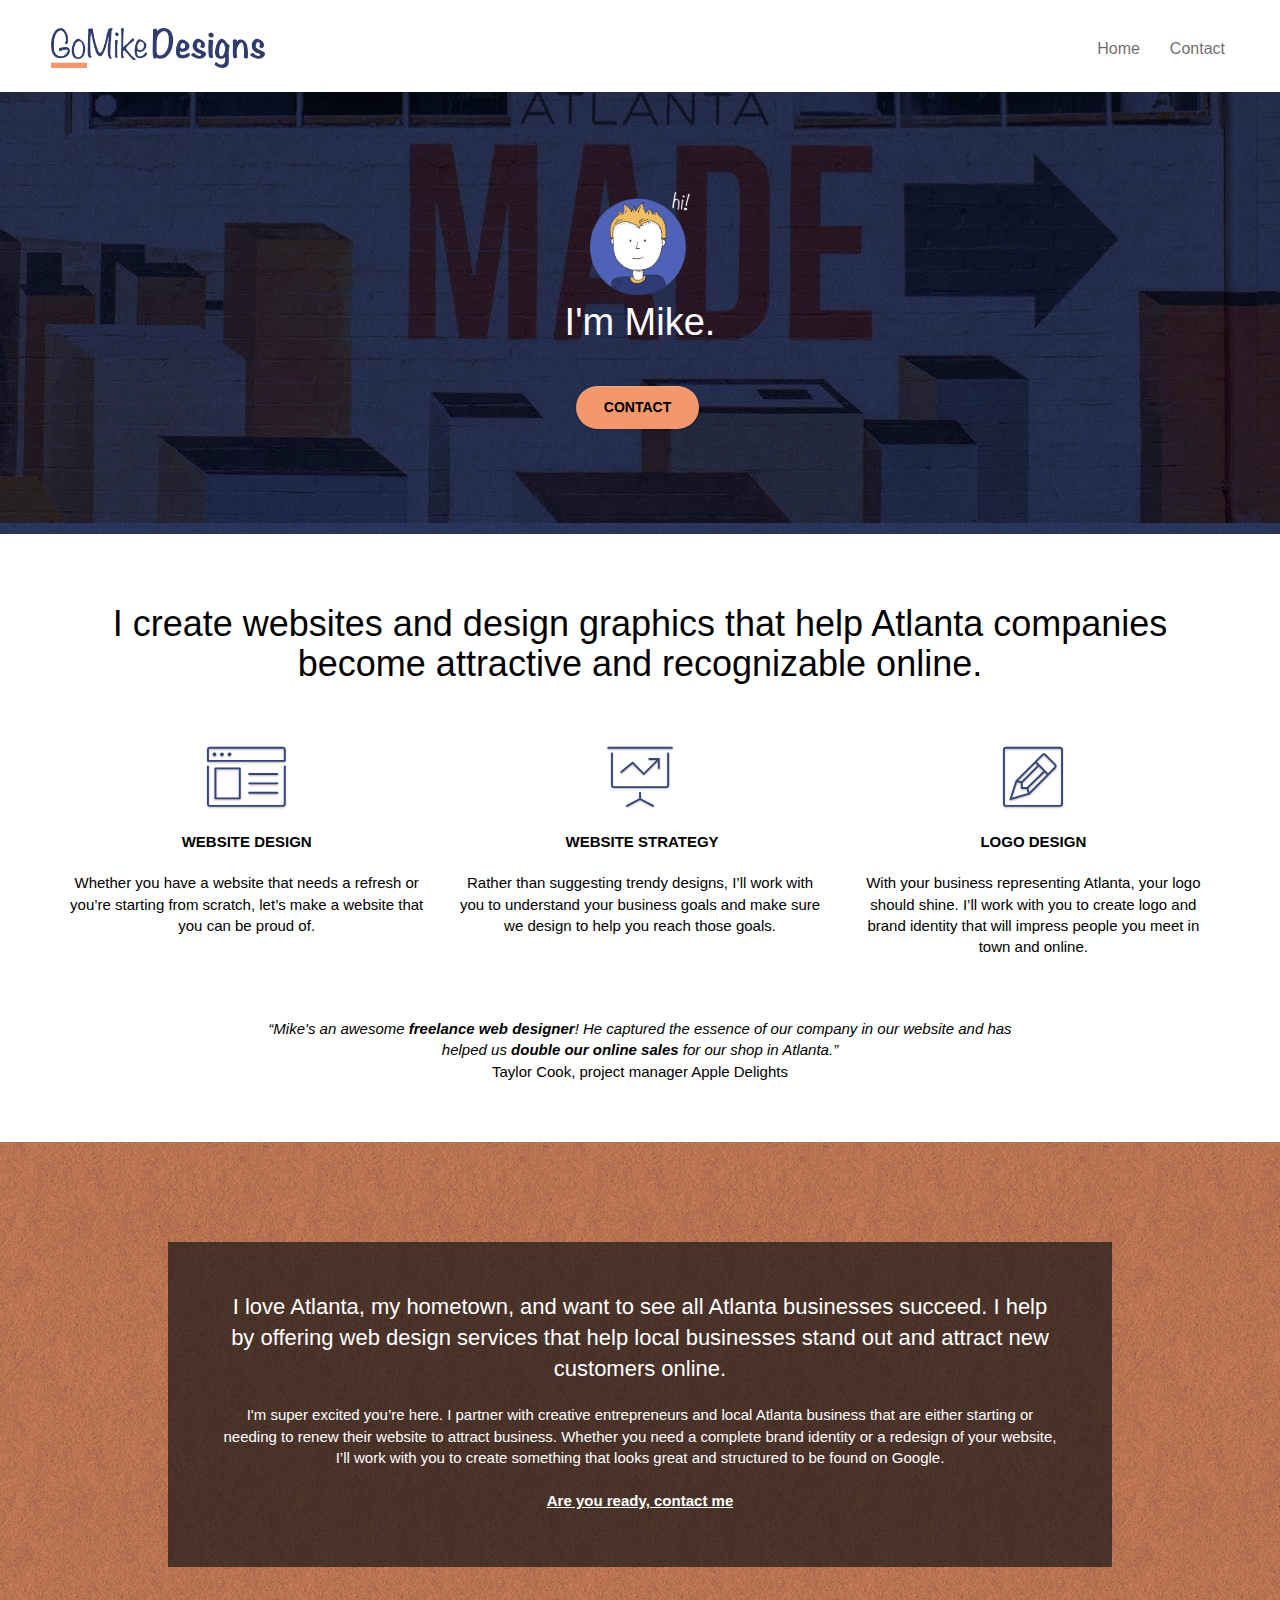
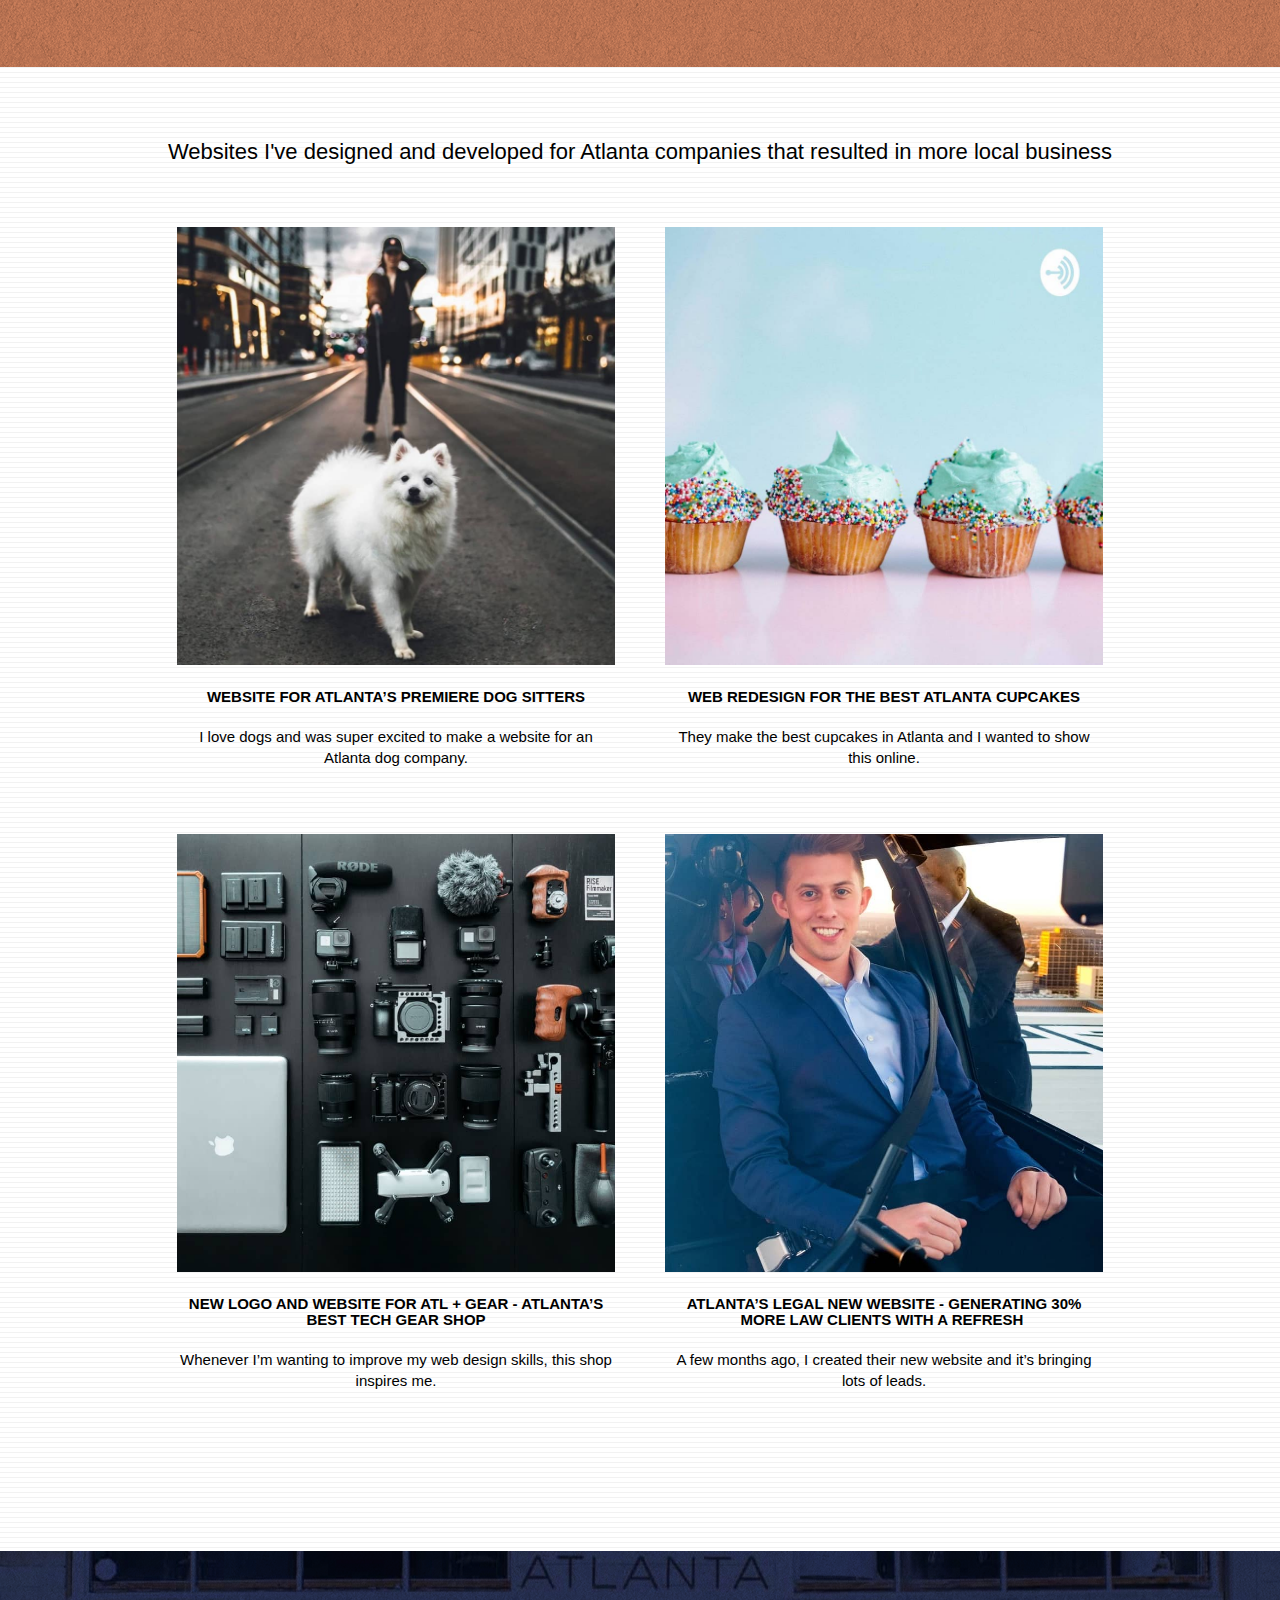
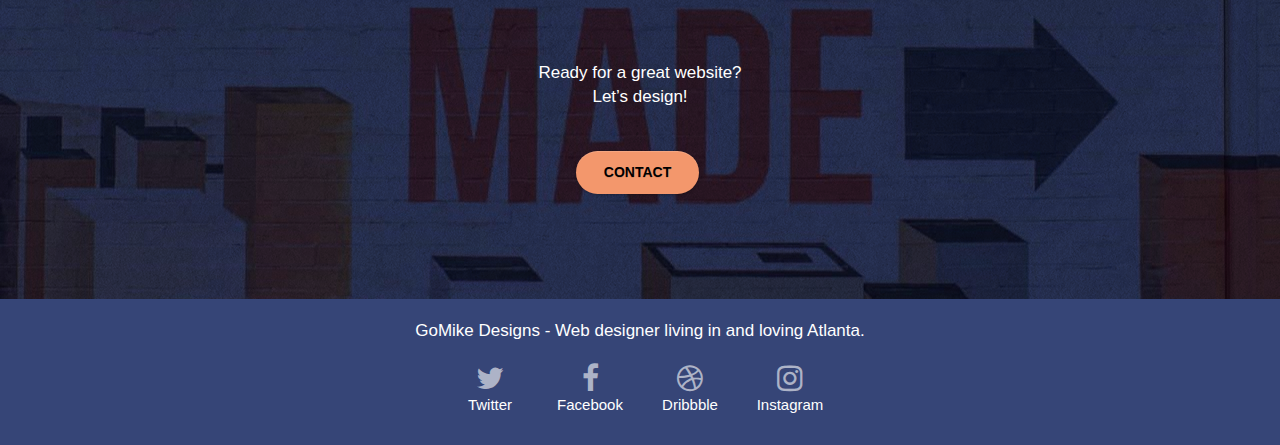
<file: index.html>
<!doctype html>
<html lang="en">
<head>
    <meta charset="utf-8">
    <meta name="keywords" content="website design, logo design, atlanta web designer, website strategy, web design services, gomike designs">
    <meta name="description" content="Hey! I'm Mike, a freelance web designer local to Atlanta. I offer website design, strategy, and logo design services. Are you ready for a great website?">
    <meta name="viewport" content="width=device-width, initial-scale=1.0, viewport-fit=cover">
    <meta name="title" content="GoMike Designs - Atlanta Web designer">
	<link rel="shortcut icon" type="image/png" href="favicon.jpg">
    
	<link rel="stylesheet" type="text/css" href="./css/bootstrap.css">
	<link rel="stylesheet" type="text/css" href="./css/font-awesome.css">
	<link rel="stylesheet" type="text/css" href="./css/et-line.css">
	<link rel="stylesheet" type="text/css" href="style.css">
    
	<script async src="./js/jquery-2.1.0.js"></script>
	<script async src="./js/bootstrap.js"></script>
	<script async src="./js/blocs.js"></script>
	<script async src="./js/jquery.touchSwipe.js"></script>
	<script async src="./js/gmaps.js"></script>


    <title>GoMike Designs - Atlanta Web designer</title>
</head>
    
<!-- Analytics -->
 
<!-- Analytics END -->
    
<body>
<!-- Main container -->
<div class="page-container">
<div class="page-loading-blocs-notifaction"></div>
<!-- bloc-0 -->
<header class="bloc bgc-white l-bloc " id="bloc-0">
	<div class="container bloc-sm">
		<nav class="navbar row">
			<div class="navbar-header">
				<a class="navbar-brand" href="index.html"><img src="img/atlanta%20web%20design%20logo.png" alt="GoMike Designs agency logo"/></a>
				<button id="nav-toggle" type="button" class="ui-navbar-toggle navbar-toggle" data-toggle="collapse" data-target=".navbar-1">
				<span class="sr-only">Toggle navigation</span><span class="icon-bar"></span><span class="icon-bar"></span><span class="icon-bar"></span>
				</button>
			</div>
			<div class="collapse navbar-collapse navbar-1 special-dropdown-nav">
				<ul class="site-navigation nav navbar-nav">
					<li>
						<a href="index.html">Home</a>
					</li>
					<li>
						<a href="page2.html">Contact</a>
					</li>
				</ul>
			</div>
		</nav>
	</div>
</header>
<!-- bloc-0 END -->

<!-- bloc-1-hero -->
<div class="bloc bgc-dark-slate-blue bg-atlanta-20made-20sign d-bloc bg-t-edge bloc-bg-texture texture-paper b-parallax" id="bloc-1-hero">
	<div class="container bloc-lg">
		<div class="row tight-width-whitespace">
			<div class="col-sm-12">
				<img src="img/atlanta%20web%20designer%20mike.png" class="center-block image-resize-mode" width="100" alt="Drawn profile icon of Mike" />
				<p class="text-center hero-bloc-text tc-white ">
					I'm Mike.
				</p>
				<div class="text-center">
					<a href="page2.html" class="btn btn-lg btn-clean btn-rd cta-hero btn-atomic-tangerine" id="cta-hero">Contact</a>
				</div>
			</div>
		</div>
	</div>
</div>
<!-- bloc-1-hero END -->

<!-- bloc-2-services -->
<main class="bloc bgc-white l-bloc" id="bloc-2-services">
	<div class="container bloc-md">
		<h1 class="text-center">I create websites and design graphics that help Atlanta companies become attractive and recognizable online.</h1>
		<div class="row voffset-lg med-width-whitespace">
			<div class="col-sm-4">
				<div class="text-center">
					<span class="et-icon-browser sm-shadow icon-dark-slate-blue icons icon-lg"></span>
				</div>
				<h2 class="mg-md text-center service-header">
					Website Design
				</h2>
				<p class="text-center ">
					Whether you have a website that needs a refresh or you&rsquo;re starting from scratch, let&rsquo;s make a website that you can be proud of.
				</p>
			</div>
			<div class="col-sm-4">
				<div class="text-center">
					<span class="et-icon-presentation sm-shadow icon-dark-slate-blue icons icon-lg"></span>
				</div>
				<h2 class="mg-md text-center service-header">
					&nbsp;Website Strategy
				</h2>
				<p class="text-center ">
					Rather than suggesting trendy designs, I&rsquo;ll work with you to understand your business goals and make sure we design to help you reach those goals.<br>
				</p>
			</div>
			<div class="col-sm-4">
				<div class="text-center">
					<span class="et-icon-edit sm-shadow icon-dark-slate-blue icons icon-lg"></span>
				</div>
				<h2 class="mg-md text-center service-header">
					Logo Design
				</h2>
				<p class="text-center ">
					With your business representing Atlanta, your logo should shine. I&rsquo;ll work with you to create logo and brand identity that will impress people you meet in town and online.
				</p>
			</div>
		</div>
		<div class="row voffset-lg voffset">
			<div class="col-xs-12 col-md-8 col-md-offset-2 text-center">
				<q>Mike's an awesome <strong>freelance web designer</strong>! He captured the essence of our company in our website and has helped us <strong>double our online sales</strong> for our shop in Atlanta.</q>
				<p>Taylor Cook, project manager Apple Delights</p>
			</div>
		</div>
	</div>
</main>
<!-- bloc-2-services END -->

<!-- bloc-3-what-i-do -->
<section class="bloc tc-white bgc-atomic-tangerine bloc-bg-texture texture-paper b-parallax bg-atlanta-20made-20sign-20orange d-bloc" id="bloc-3-what-i-do">
	<div class="container bloc-lg">
		<div class="row tight-width-whitespace black-background">
			<div class="col-sm-12 what-i-do-text">
				<h2 class="mg-md text-center tc-white">
					I love Atlanta, my hometown, and want to see all Atlanta businesses succeed. I help by offering web design services that help local businesses stand out and attract new customers online.<br>
				</h2>
				<p class="text-center white">
					I'm super excited you&rsquo;re here. I partner with creative entrepreneurs and local Atlanta business that are either starting or needing to renew their website to attract business. Whether you need a complete brand identity or a redesign of your website, I&rsquo;ll work with you to create something that looks great and structured to be found on Google.<br><br><a class="ltc-white bold-link" href="page2.html">Are you ready, contact me</a><br>
				</p>
			</div>
		</div>
	</div>
</section>
<!-- bloc-3-what-i-do END -->

<!-- bloc-4-portfolio -->
<section class="bloc bgc-white bg-lines-h2-bg bg-repeat l-bloc" id="bloc-4-portfolio">
	<div class="container bloc-lg portfolio-block">
		<div class="row">
			<h2>Websites I've designed and developed for Atlanta companies that resulted in more local business</h2>
		</div>
		<div class="row tight-width-whitespace portfolio-row portfolio-cards">
			<div class="col-sm-6 cards">
				<a href="#" data-lightbox="img/11.jpg" data-gallery-id="gallery-1" data-caption="Website for Atlanta's Premiere dog salon" data-frame="snapshot-lb"><img src="img/11.jpg" class="img-responsive portfolio-thumb" alt="White pomeranian dog posing at bottom center followed by blurred owner and buildings in the bakckground"/></a>
				<h3 class="mg-md text-center">
					Website for Atlanta&rsquo;s premiere Dog Sitters
				</h3>
				<p class="text-center">
					I love dogs and was super excited to make a website for an Atlanta dog company.
				</p>
			</div>
			<div class="col-sm-6 cards">
				<a href="#" data-lightbox="img/2.jpg" data-gallery-id="gallery-1" data-caption="web redesign for the best cupcakes in Atlanta" data-frame="snapshot-lb"><img src="img/2.jpg" class="img-responsive portfolio-thumb" alt="Light colored cupcakes with mint color frosting and rainbow sprinkles against a pastel blue and pink background"/></a>
				<h3 class="mg-md text-center">
					Web redesign for the best Atlanta&nbsp;cupcakes
				</h3>
				<p class="text-center">
					They make the best cupcakes in Atlanta and I wanted to show this online.
				</p>
			</div>
		</div>
		<div class="row tight-width-whitespace portfolio-row">
			<div class="col-sm-6 cards">
				<a href="#" data-lightbox="img/3.jpg" data-gallery-id="gallery-1" data-caption="New logo and website for Atlanta's best tech gear shop" data-frame="snapshot-lb"><img src="img/3.jpg" class="img-responsive portfolio-thumb" alt="Flatlay of various tech items such as, laptop, cameras, microphones, battery, etc. against a dark background"/></a>
				<h3 class="mg-md text-center">
					New logo and website for Atl + Gear - Atlanta&rsquo;s best tech gear shop
				</h3>
				<p class="text-center">
					Whenever I&rsquo;m wanting to improve my web design skills, this shop inspires me.
				</p>
			</div>
			<div class="col-sm-6 cards">
				<a href="#" data-lightbox="img/4.jpg" data-gallery-id="gallery-1" data-caption="Atlanta's legal website generates 30% more clients after web redesign" data-frame="snapshot-lb"><img src="img/4.jpg" class="img-responsive portfolio-thumb" alt="Man smiling at camera with seatbelt on in a helicopter"/></a>
				<h3 class="mg-md text-center">
					Atlanta&rsquo;s legal new website - Generating 30% more law clients with a refresh&nbsp;
				</h3>
				<p class="text-center">
					A few months ago, I created their new website and it&rsquo;s bringing lots of leads.
				</p>
			</div>
		</div>
	</div>
</section>
<!-- bloc-4-portfolio END -->

<!-- bloc-5-cta -->
<div class="bloc bgc-dark-slate-blue bg-atlanta-20made-20sign d-bloc bloc-bg-texture texture-paper" id="bloc-5-cta">
	<div class="container bloc-lg">
		<div class="row contactrow">
			<p class="mg-md text-center footertext tc-white">
				Ready for a great website? <br>Let&rsquo;s design!
			</p>
			<div class="col-sm-12 text-center">
				<a href="page2.html" class="btn btn-atomic-tangerine btn-clean btn-rd btn-lg cta-hero">Contact</a>
			</div>
		</div>
	</div>
</div>
<!-- bloc-5-cta END -->

<!-- Footer - bloc-8 -->
<footer class="bloc bgc-dark-slate-blue d-bloc" id="bloc-8">
	<div class="container bloc-sm">
		<div class="row">
			<div class="col-sm-12">
				<p class="text-center footertext white">
					GoMike Designs - Web designer living in and loving Atlanta.
				</p>
				<div class="row row-no-gutters social social-icons">
					<div class="col-sm-3">
						<div class="text-center">
							<a class="social" href="index.html"><span class="fa fa-twitter icon-md"></span><p>Twitter</p></a>
						</div>
					</div>
					<div class="col-sm-3">
						<div class="text-center">
							<a class="social" href="index.html"><span class="fa fa-facebook icon-md"></span><p>Facebook</p></a>
						</div>
					</div>
					<div class="col-sm-3">
						<div class="text-center">
							<a class="social" href="index.html"><span class="fa fa-dribbble icon-md"></span><p>Dribbble</p></a>
						</div>
					</div>
					<div class="col-sm-3">
						<div class="text-center">
							<a class="social" href="index.html"><span class="fa fa-instagram icon-md"></span><p>Instagram</p></a>
						</div>
					</div>
				</div>
			</div>
		</div>
	</div>
</footer>
<!-- Footer - bloc-8 END -->

</div>
<!-- Main container END -->
    
</body>
</html>
</file>
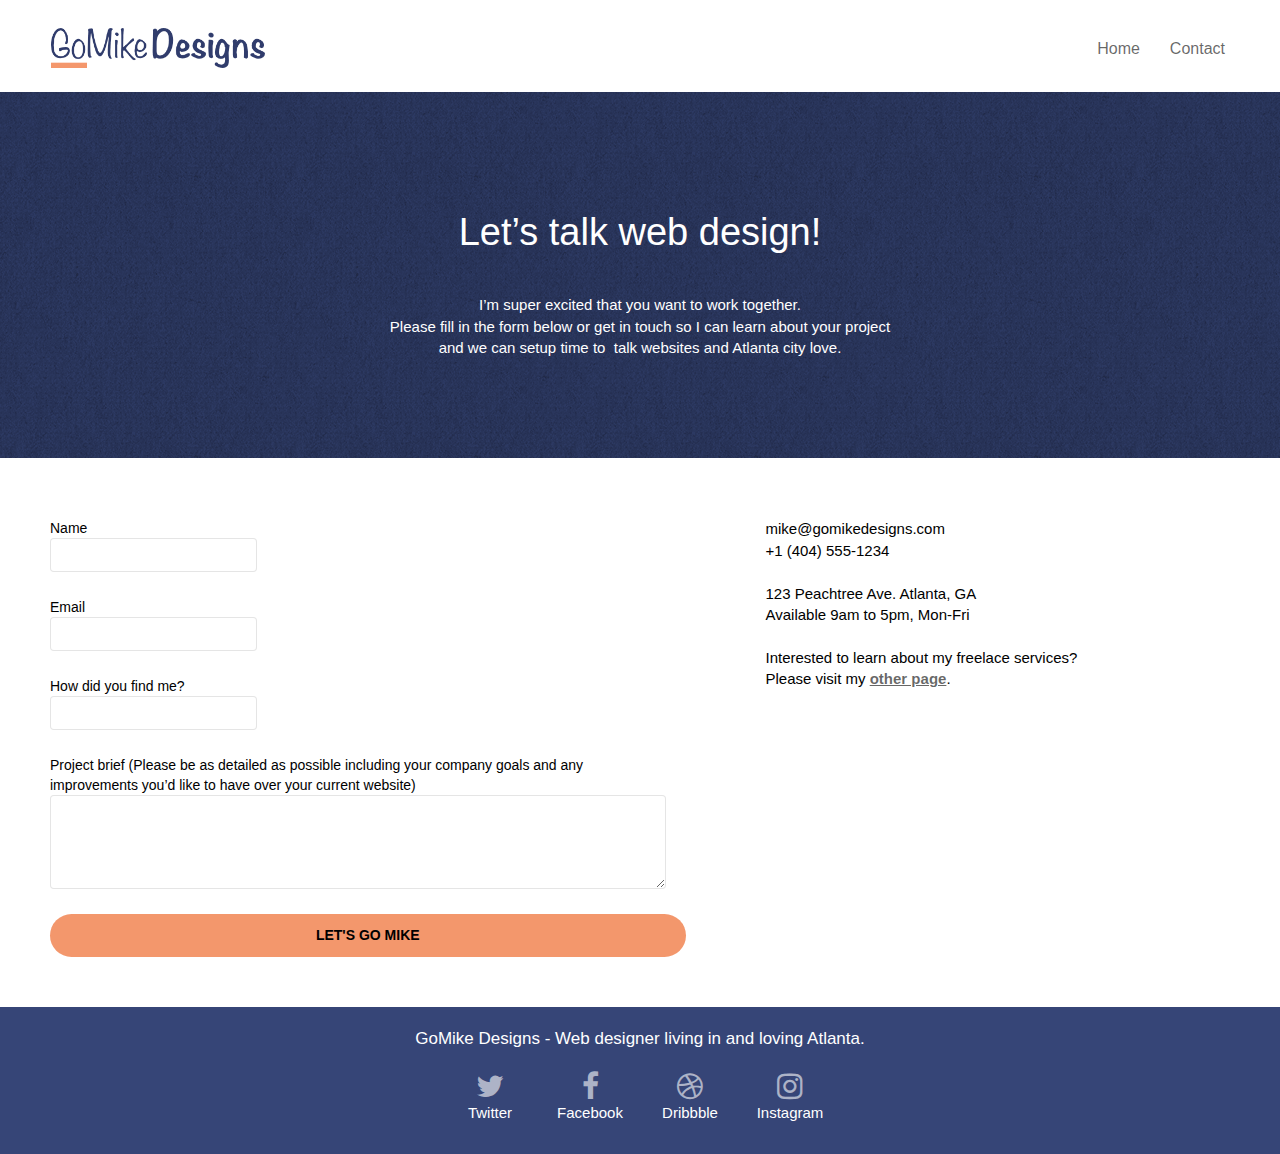
<file: page2.html>
<!doctype html>
<html lang="en">
<head>
    <meta charset="utf-8">
    <meta name="keywords" content="website design, logo design, atlanta web designer, website strategy, web design services, contact gomike, gomike designs">
    <meta name="description" content="Hey! I'm Mike, a freelance web designer local to Atlanta. Contact me today and let's partner to create a great website!">
    <meta name="viewport" content="width=device-width, initial-scale=1.0, viewport-fit=cover">
    <meta name="title" content="Contact - GoMike Designs">
	<link rel="shortcut icon" type="image/png" href="favicon.jpg">
    
	<link rel="stylesheet" type="text/css" href="./css/bootstrap.css">
	<link rel="stylesheet" type="text/css" href="./css/font-awesome.css">
	<link rel="stylesheet" type="text/css" href="./css/et-line.css">
	<link rel="stylesheet" type="text/css" href="style.css">
	
	<script async src="./js/jquery-2.1.0.js"></script>
	<script async src="./js/bootstrap.js"></script>
	<script async src="./js/blocs.js"></script>
	<script async src="./js/jqBootstrapValidation.js"></script>
	<script async src="./js/formHandler.js"></script>
	
    <title>Contact - GoMike Designs</title>  
</head>
<!-- Analytics -->
 
<!-- Analytics END -->

<body>
<!-- Main container -->
<div class="page-container">
    
<!-- bloc-0 -->
<header class="bloc bgc-white l-bloc " id="bloc-0">
	<div class="container bloc-sm">
		<nav class="navbar row">
			<div class="navbar-header">
				<a class="navbar-brand" href="index.html"><img src="img/atlanta%20web%20design%20logo.png" alt="GoMike Designs agency logo"/></a>
				<button id="nav-toggle" type="button" class="ui-navbar-toggle navbar-toggle" data-toggle="collapse" data-target=".navbar-1">
				<span class="sr-only">Toggle navigation</span><span class="icon-bar"></span><span class="icon-bar"></span><span class="icon-bar"></span>
				</button>
			</div>
			<div class="collapse navbar-collapse navbar-1 special-dropdown-nav">
				<ul class="site-navigation nav navbar-nav">
					<li>
						<a href="index.html">Home</a>
					</li>
					<li>
						<a href="page2.html">Contact</a>
					</li>
				</ul>
			</div>
		</nav>
	</div>
</header>
<!-- bloc-0 END -->

<!-- bloc-6 -->
<div class="bloc bg-dots-bg bg-repeat bgc-dark-slate-blue d-bloc bloc-bg-texture texture-paper" id="bloc-6"> 
	<div class="container bloc-lg">
		<div class="row">
			<div class="col-sm-12 contactpagetext">
				<h1 class="text-center hero-bloc-text tc-white">
					Let&rsquo;s talk web design!
				</h1>
				<p class="text-center mg-lg tc-white tight-width-whitespace">I&rsquo;m super excited that you want to work together.</p>
				<p class="text-center mg-lg tc-white tight-width-whitespace">Please fill in the form below or get in touch so I can learn about your project</p>
				<p class="text-center mg-lg tc-white tight-width-whitespace">and we can setup time to &nbsp;talk websites and Atlanta city love.</p>
			</div>
		</div>
	</div>
</div>
<!-- bloc-6 END -->

 

<!-- bloc-7 (replaced this due to validation error: <form id="form_1" novalidate success-msg="Your message has been sent." fail-msg="Sorry it seems that our mail server is not responding, Sorry for the inconvenience!">) -->
<div class="bloc bgc-white l-bloc" id="bloc-7">
	<div class="container bloc-lg contact-block">
		<div class="row contact-row">
			<div class="col-sm-6 contact-form">
				<form id="form_1">
					<div class="form-group">
						<label>
							Name
							<input id="name" class="form-control" required />
						</label>
					</div>
					<div class="form-group">
						<label>
							Email
							<input id="email" class="form-control" type="email" required />
						</label>
					</div>
					<div class="form-group">
						<label>
							How did you find me?
							<input class="form-control" type="email" required id="input_504" />
						</label>
					</div>
					<div class="form-group">
						<label>
							Project brief (Please be as detailed as possible including your company goals and any improvements you&rsquo;d like to have over your current website)<br>
							<textarea id="message" class="form-control" rows="4" cols="50" required></textarea>
						</label>
					</div> 
					<button class="bloc-button btn btn-lg btn-block cta-hero btn-atomic-tangerine btn-rd contact-form-button" type="submit">
						Let's go Mike
					</button>
				</form>
			</div>
			<div class="col-sm-6 contact-info">
				<p>
					mike@gomikedesigns.com<br>+1 (404) 555-1234<br> <br>123 Peachtree Ave. Atlanta, GA<br>Available 9am to 5pm, Mon-Fri <br> <br>Interested to learn about my freelace services? <br>Please visit my&nbsp;<a class="other-page" href="index.html"><strong>other page</strong></a>.
				</p>
			</div>
		</div>
	</div>
</div>
<!-- bloc-7 END -->

<!-- ScrollToTop Button -->
<!-- <a class="bloc-button btn btn-d scrollToTop" onclick="scrollToTarget('1')"><span class="fa fa-chevron-up"></span></a> -->
<!-- ScrollToTop Button END-->


<!-- Footer - bloc-8 -->
<footer class="bloc bgc-dark-slate-blue d-bloc" id="bloc-8">
	<div class="container bloc-sm">
		<div class="row">
			<div class="col-sm-12">
				<p class="text-center footertext white">
					GoMike Designs - Web designer living in and loving Atlanta.
				</p>
				<div class="row row-no-gutters social">
					<div class="col-sm-3">
						<div class="text-center">
							<a class="social" href="index.html"><span class="fa fa-twitter icon-md"></span><p>Twitter</p></a>
						</div>
					</div>
					<div class="col-sm-3">
						<div class="text-center">
							<a class="social" href="index.html"><span class="fa fa-facebook icon-md"></span><p>Facebook</p></a>
						</div>
					</div>
					<div class="col-sm-3">
						<div class="text-center">
							<a class="social" href="index.html"><span class="fa fa-dribbble icon-md"></span><p>Dribbble</p></a>
						</div>
					</div>
					<div class="col-sm-3">
						<div class="text-center">
							<a class="social" href="index.html"><span class="fa fa-instagram icon-md"></span><p>Instagram</p></a>
						</div>
					</div>
				</div>
			</div>
		</div>
	</div>
</footer>
<!-- Footer - bloc-8 END -->

</div>
<!-- Main container END -->

</body>
</html>
</file>
<file: css/et-line.css>
@font-face {
    font-family: et-line;
    src: url(../fonts/et-line.eot);
    src: url(../fonts/et-line.eot?#iefix) format('embedded-opentype'), url(../fonts/et-line.woff) format('woff'), url(../fonts/et-line.ttf) format('truetype'), url(../fonts/et-line.svg#et-line) format('svg');
    font-weight: 400;
    font-style: normal
}

.et-icon-adjustments,
.et-icon-alarmclock,
.et-icon-anchor,
.et-icon-aperture,
.et-icon-attachment,
.et-icon-bargraph,
.et-icon-basket,
.et-icon-beaker,
.et-icon-bike,
.et-icon-book-open,
.et-icon-briefcase,
.et-icon-browser,
.et-icon-calendar,
.et-icon-camera,
.et-icon-caution,
.et-icon-chat,
.et-icon-circle-compass,
.et-icon-clipboard,
.et-icon-clock,
.et-icon-cloud,
.et-icon-compass,
.et-icon-desktop,
.et-icon-dial,
.et-icon-document,
.et-icon-documents,
.et-icon-download,
.et-icon-dribbble,
.et-icon-edit,
.et-icon-envelope,
.et-icon-expand,
.et-icon-facebook,
.et-icon-flag,
.et-icon-focus,
.et-icon-gears,
.et-icon-genius,
.et-icon-gift,
.et-icon-global,
.et-icon-globe,
.et-icon-googleplus,
.et-icon-grid,
.et-icon-happy,
.et-icon-hazardous,
.et-icon-heart,
.et-icon-hotairballoon,
.et-icon-hourglass,
.et-icon-key,
.et-icon-laptop,
.et-icon-layers,
.et-icon-lifesaver,
.et-icon-lightbulb,
.et-icon-linegraph,
.et-icon-linkedin,
.et-icon-lock,
.et-icon-magnifying-glass,
.et-icon-map,
.et-icon-map-pin,
.et-icon-megaphone,
.et-icon-mic,
.et-icon-mobile,
.et-icon-newspaper,
.et-icon-notebook,
.et-icon-paintbrush,
.et-icon-paperclip,
.et-icon-pencil,
.et-icon-phone,
.et-icon-picture,
.et-icon-pictures,
.et-icon-piechart,
.et-icon-presentation,
.et-icon-pricetags,
.et-icon-printer,
.et-icon-profile-female,
.et-icon-profile-male,
.et-icon-puzzle,
.et-icon-quote,
.et-icon-recycle,
.et-icon-refresh,
.et-icon-ribbon,
.et-icon-rss,
.et-icon-sad,
.et-icon-scissors,
.et-icon-scope,
.et-icon-search,
.et-icon-shield,
.et-icon-speedometer,
.et-icon-strategy,
.et-icon-streetsign,
.et-icon-tablet,
.et-icon-target,
.et-icon-telescope,
.et-icon-toolbox,
.et-icon-tools,
.et-icon-tools-2,
.et-icon-trophy,
.et-icon-tumblr,
.et-icon-twitter,
.et-icon-upload,
.et-icon-video,
.et-icon-wallet,
.et-icon-wine {
    font-family: et-line;
    speak: none;
    font-style: normal;
    font-weight: 400;
    font-variant: normal;
    text-transform: none;
    line-height: 1;
    -webkit-font-smoothing: antialiased;
    -moz-osx-font-smoothing: grayscale;
    display: inline-block
}

.et-icon-mobile:before {
    content: "\e000"
}

.et-icon-laptop:before {
    content: "\e001"
}

.et-icon-desktop:before {
    content: "\e002"
}

.et-icon-tablet:before {
    content: "\e003"
}

.et-icon-phone:before {
    content: "\e004"
}

.et-icon-document:before {
    content: "\e005"
}

.et-icon-documents:before {
    content: "\e006"
}

.et-icon-search:before {
    content: "\e007"
}

.et-icon-clipboard:before {
    content: "\e008"
}

.et-icon-newspaper:before {
    content: "\e009"
}

.et-icon-notebook:before {
    content: "\e00a"
}

.et-icon-book-open:before {
    content: "\e00b"
}

.et-icon-browser:before {
    content: "\e00c"
}

.et-icon-calendar:before {
    content: "\e00d"
}

.et-icon-presentation:before {
    content: "\e00e"
}

.et-icon-picture:before {
    content: "\e00f"
}

.et-icon-pictures:before {
    content: "\e010"
}

.et-icon-video:before {
    content: "\e011"
}

.et-icon-camera:before {
    content: "\e012"
}

.et-icon-printer:before {
    content: "\e013"
}

.et-icon-toolbox:before {
    content: "\e014"
}

.et-icon-briefcase:before {
    content: "\e015"
}

.et-icon-wallet:before {
    content: "\e016"
}

.et-icon-gift:before {
    content: "\e017"
}

.et-icon-bargraph:before {
    content: "\e018"
}

.et-icon-grid:before {
    content: "\e019"
}

.et-icon-expand:before {
    content: "\e01a"
}

.et-icon-focus:before {
    content: "\e01b"
}

.et-icon-edit:before {
    content: "\e01c"
}

.et-icon-adjustments:before {
    content: "\e01d"
}

.et-icon-ribbon:before {
    content: "\e01e"
}

.et-icon-hourglass:before {
    content: "\e01f"
}

.et-icon-lock:before {
    content: "\e020"
}

.et-icon-megaphone:before {
    content: "\e021"
}

.et-icon-shield:before {
    content: "\e022"
}

.et-icon-trophy:before {
    content: "\e023"
}

.et-icon-flag:before {
    content: "\e024"
}

.et-icon-map:before {
    content: "\e025"
}

.et-icon-puzzle:before {
    content: "\e026"
}

.et-icon-basket:before {
    content: "\e027"
}

.et-icon-envelope:before {
    content: "\e028"
}

.et-icon-streetsign:before {
    content: "\e029"
}

.et-icon-telescope:before {
    content: "\e02a"
}

.et-icon-gears:before {
    content: "\e02b"
}

.et-icon-key:before {
    content: "\e02c"
}

.et-icon-paperclip:before {
    content: "\e02d"
}

.et-icon-attachment:before {
    content: "\e02e"
}

.et-icon-pricetags:before {
    content: "\e02f"
}

.et-icon-lightbulb:before {
    content: "\e030"
}

.et-icon-layers:before {
    content: "\e031"
}

.et-icon-pencil:before {
    content: "\e032"
}

.et-icon-tools:before {
    content: "\e033"
}

.et-icon-tools-2:before {
    content: "\e034"
}

.et-icon-scissors:before {
    content: "\e035"
}

.et-icon-paintbrush:before {
    content: "\e036"
}

.et-icon-magnifying-glass:before {
    content: "\e037"
}

.et-icon-circle-compass:before {
    content: "\e038"
}

.et-icon-linegraph:before {
    content: "\e039"
}

.et-icon-mic:before {
    content: "\e03a"
}

.et-icon-strategy:before {
    content: "\e03b"
}

.et-icon-beaker:before {
    content: "\e03c"
}

.et-icon-caution:before {
    content: "\e03d"
}

.et-icon-recycle:before {
    content: "\e03e"
}

.et-icon-anchor:before {
    content: "\e03f"
}

.et-icon-profile-male:before {
    content: "\e040"
}

.et-icon-profile-female:before {
    content: "\e041"
}

.et-icon-bike:before {
    content: "\e042"
}

.et-icon-wine:before {
    content: "\e043"
}

.et-icon-hotairballoon:before {
    content: "\e044"
}

.et-icon-globe:before {
    content: "\e045"
}

.et-icon-genius:before {
    content: "\e046"
}

.et-icon-map-pin:before {
    content: "\e047"
}

.et-icon-dial:before {
    content: "\e048"
}

.et-icon-chat:before {
    content: "\e049"
}

.et-icon-heart:before {
    content: "\e04a"
}

.et-icon-cloud:before {
    content: "\e04b"
}

.et-icon-upload:before {
    content: "\e04c"
}

.et-icon-download:before {
    content: "\e04d"
}

.et-icon-target:before {
    content: "\e04e"
}

.et-icon-hazardous:before {
    content: "\e04f"
}

.et-icon-piechart:before {
    content: "\e050"
}

.et-icon-speedometer:before {
    content: "\e051"
}

.et-icon-global:before {
    content: "\e052"
}

.et-icon-compass:before {
    content: "\e053"
}

.et-icon-lifesaver:before {
    content: "\e054"
}

.et-icon-clock:before {
    content: "\e055"
}

.et-icon-aperture:before {
    content: "\e056"
}

.et-icon-quote:before {
    content: "\e057"
}

.et-icon-scope:before {
    content: "\e058"
}

.et-icon-alarmclock:before {
    content: "\e059"
}

.et-icon-refresh:before {
    content: "\e05a"
}

.et-icon-happy:before {
    content: "\e05b"
}

.et-icon-sad:before {
    content: "\e05c"
}

.et-icon-facebook:before {
    content: "\e05d"
}

.et-icon-twitter:before {
    content: "\e05e"
}

.et-icon-googleplus:before {
    content: "\e05f"
}

.et-icon-rss:before {
    content: "\e060"
}

.et-icon-tumblr:before {
    content: "\e061"
}

.et-icon-linkedin:before {
    content: "\e062"
}

.et-icon-dribbble:before {
    content: "\e063"
}
</file>
<file: style.css>
body {
    margin: 0;
    padding: 0;
    background: #FFF;
    overflow-x: hidden;
    -webkit-font-smoothing: antialiased;
    -moz-osx-font-smoothing: grayscale;
}

a,
button {
    transition: all .3s ease-in-out;
    outline: none!important;
}

a:hover {
    text-decoration: none;
    cursor: pointer;
}

#page-loading-blocs-notifaction {
    position: fixed;
    top: 0;
    bottom: 0;
    width: 100%;
    z-index: 100000;
    background: #FFFFFF url("img/pageload-spinner.gif") no-repeat center center;
}

.bloc {
    width: 100%;
    clear: both;
    background: 50% 50% no-repeat;
    padding: 0 50px;
    -webkit-background-size: cover;
    -moz-background-size: cover;
    -o-background-size: cover;
    background-size: cover;
    position: relative;
}

.bloc .container {
    padding-left: 0;
    padding-right: 0;
}

.bloc-lg {
    padding: 100px 50px;
}

.contact-block {padding-top: 60px;
    padding-bottom: 0px;}

.bloc-md {
    padding: 50px;
}

.bloc-sm {
    padding: 20px 50px;
}

h1 {margin-bottom: 40px;}

.footertext {font-size: 17px;}

.contactpagetext {margin: auto!important;}

.bg-center,
.bg-l-edge,
.bg-r-edge,
.bg-t-edge,
.bg-b-edge,
.bg-tl-edge,
.bg-bl-edge,
.bg-tr-edge,
.bg-br-edge,
.bg-repeat {
    -webkit-background-size: auto!important;
    -moz-background-size: auto!important;
    -o-background-size: auto!important;
    background-size: auto!important;
}

.bg-repeat {
    background: repeat;
}

.bg-t-edge {
    background: top no-repeat;
}

.bloc-bg-texture::before {
    content: "";
    background-size: 2px 2px;
    position: absolute;
    top: 0;
    bottom: 0;
    left: 0;
    right: 0;
}

.texture-paper::before {
    background: url("img/texture-paper.png");
    background-size: 280px 280px;
}

.b-parallax {
    background-attachment: fixed;
}

.d-bloc {
    color: rgba(255, 255, 255, .7);
}

.d-bloc button:hover {
    color: rgba(255, 255, 255, .9);
}

.d-bloc .icon-round,
.d-bloc .icon-square,
.d-bloc .icon-rounded,
.d-bloc .icon-semi-rounded-a,
.d-bloc .icon-semi-rounded-b {
    border-color: rgba(255, 255, 255, .9);
}

.d-bloc .divider-h span {
    border-color: rgba(255, 255, 255, .2);
}

.d-bloc .a-btn,
.d-bloc .navbar a,
.d-bloc .navbar-brand,
.d-bloc a .icon-sm,
.d-bloc a .icon-md,
.d-bloc a .icon-lg,
.d-bloc a .icon-xl,
.d-bloc h1 a,
.d-bloc h2 a,
.d-bloc h3 a,
.d-bloc h4 a,
.d-bloc h5 a,
.d-bloc h6 a,
.d-bloc p a {
    color: rgba(255, 255, 255, .6);
}

.d-bloc .a-btn:hover,
.d-bloc .navbar a:hover,
.d-bloc .navbar-brand:hover,
.d-bloc a:hover .icon-sm,
.d-bloc a:hover .icon-md,
.d-bloc a:hover .icon-lg,
.d-bloc a:hover .icon-xl,
.d-bloc h1 a:hover,
.d-bloc h2 a:hover,
.d-bloc h3 a:hover,
.d-bloc h4 a:hover,
.d-bloc h5 a:hover,
.d-bloc h6 a:hover,
.d-bloc p a:hover {
    color: rgba(255, 255, 255, 1);
}

.d-bloc .navbar-toggle .icon-bar {
    background: rgba(255, 255, 255, 1);
}

.d-bloc .btn-wire,
.d-bloc .btn-wire:hover {
    color: rgba(255, 255, 255, 1);
    border-color: rgba(255, 255, 255, 1);
}

.d-bloc .panel {
    color: rgba(0, 0, 0, .5);
}

.d-bloc .panel button:hover {
    color: rgba(0, 0, 0, .7);
}

.d-bloc .panel icon {
    border-color: rgba(0, 0, 0, .7);
}

.d-bloc .panel .divider-h span {
    border-color: rgba(0, 0, 0, .1);
}

.d-bloc .panel .a-btn {
    color: rgba(0, 0, 0, .6);
}

.d-bloc .panel .a-btn:hover {
    color: rgba(0, 0, 0, 1);
}

.d-bloc .panel .btn-wire,
.d-bloc .panel .btn-wire:hover {
    color: rgba(0, 0, 0, .7);
    border-color: rgba(0, 0, 0, .3);
}

.d-bloc .panel,
.l-bloc {
    color: black;
}

.d-bloc .panel button:hover,
.l-bloc button:hover {
    color: rgba(0, 0, 0, .7);
}

.l-bloc .icon-round,
.l-bloc .icon-square,
.l-bloc .icon-rounded,
.l-bloc .icon-semi-rounded-a,
.l-bloc .icon-semi-rounded-b {
    border-color: rgba(0, 0, 0, .7);
}

.d-bloc .panel .divider-h span,
.l-bloc .divider-h span {
    border-color: rgba(0, 0, 0, .1);
}

.d-bloc .panel .a-btn,
.l-bloc .a-btn,
.l-bloc .navbar a,
.l-bloc .navbar-brand,
.l-bloc a .icon-sm,
.l-bloc a .icon-md,
.l-bloc a .icon-lg,
.l-bloc a .icon-xl,
.l-bloc h1 a,
.l-bloc h2 a,
.l-bloc h3 a,
.l-bloc h4 a,
.l-bloc h5 a,
.l-bloc h6 a,
.l-bloc p a {
    color: rgba(0, 0, 0, .6);
}

.d-bloc .panel .a-btn:hover,
.l-bloc .a-btn:hover,
.l-bloc .navbar a:hover,
.l-bloc .navbar-brand:hover,
.l-bloc a:hover .icon-sm,
.l-bloc a:hover .icon-md,
.l-bloc a:hover .icon-lg,
.l-bloc a:hover .icon-xl,
.l-bloc h1 a:hover,
.l-bloc h2 a:hover,
.l-bloc h3 a:hover,
.l-bloc h4 a:hover,
.l-bloc h5 a:hover,
.l-bloc h6 a:hover,
.l-bloc p a:hover {
    color: rgba(0, 0, 0, 1);
}

.l-bloc .navbar-toggle .icon-bar {
    color: rgba(0, 0, 0, .6);
}

.d-bloc .panel .btn-wire,
.d-bloc .panel .btn-wire:hover,
.l-bloc .btn-wire,
.l-bloc .btn-wire:hover {
    color: rgba(0, 0, 0, .7);
    border-color: rgba(0, 0, 0, .3);
}

.voffset {
    margin-top: 30px;
}

.voffset-lg {
    margin-top: 50px;
}

.row-no-gutters {
    margin-right: 0;
    margin-left: 0;
}

.row.row-no-gutters > [class^="col-"],
.row.row-no-gutters > [class*=" col-"] {
    padding-right: 0;
    padding-left: 0;
}

#bloc-2-services p {
    font-size: 15px;
}

.navbar {
    margin-bottom: 0;
    z-index: 1;
}

.navbar-brand {
    height: auto;
    padding: 3px 15px;
    font-size: 25px;
    font-weight: normal;
    font-weight: 600;
    line-height: 44px;
}

.navbar-brand img {
    height: 40px;
    margin: 0 5px 0 0;
    display: inline;
}

/* .navbar-brand img[src$=svg] {
    min-width: 100px;
} */

.nav-center .navbar-brand img {
    margin: 0;
}

.navbar .nav {
    padding-top: 2px;
    margin-right: -16px;
    float: right;
    z-index: 1;
}

.nav > li {
    float: left;
    margin-top: 4px;
    font-size: 16px;
}

.navbar-nav .open .dropdown-menu > li > a {
    text-align: inherit;
}

.nav > li a:hover,
.nav > li a:focus {
    background: #F3976C;
    border-radius: 40px;
}

.navbar-toggle {
    margin: 10px 10px 0 0;
    border: 0px;
}

.navbar-toggle:hover {
    background: transparent!important;
}

.navbar-toggle .icon-bar {
    background-color: rgba(0, 0, 0, .5);
    width: 26px;
}

.nav-invert .navbar .nav {
    float: left;
}

.nav-invert .navbar-header,
.nav-invert .navbar-brand {
    float: right;
    position: relative;
    z-index: 2;
}


@media (min-width: 768px) {
    .site-navigation {
        position: absolute;
        top: 50%;
        right: 20px;
        transform: translate(0, -50%);
        -webkit-transform: translateY(-50%);
    }
    .nav > li .dropdown-menu a,
    .nav > li .dropdown-menu a:hover {
        color: #484848;
    }
    .nav-invert .site-navigation {
        left: 0;
        right: 0;
    }
    .nav-center {
        text-align: center;
    }
    .nav-center .navbar-header {
        width: 100%;
    }
    .nav-center .navbar-header,
    .nav-center .navbar-brand,
    .nav-center .nav > li {
        float: none;
        display: inline-block;
    }
    .nav-center .site-navigation {
        position: relative;
        width: 100%;
        right: 0;
        margin-right: 0px;
        margin-top: 20px;
    }
    .nav-center.mini-nav .navbar-toggle {
        float: none;
        margin: 10px auto 0;
    }
}

.nav > li > .dropdown a {
    background: none!important;
    display: block;
    padding: 14px 15px;
}

nav .caret {
    margin: 0 5px;
}

.dropdown-menu .dropdown-menu {
    top: -8px;
    left: 100%;
}

.dropdown-menu .dropmenu-flow-right {
    top: 100%;
    left: 0;
    margin-left: -1px;
    border-top-left-radius: 0;
    border-top-right-radius: 0;
}

.dropdown-menu .dropdown span {
    border: 4px solid black;
    border-top-color: transparent;
    border-right-color: transparent;
    border-bottom-color: transparent;
    margin: 6px -5px 0 0!important;
    float: right;
}

.mg-md {
    margin-top: 10px;
    margin-bottom: 20px;
}

.mg-lg {
    margin-top: 10px;
    margin-bottom: 40px;
}

.btn {
    margin: 0 5px 5px 0;
}

.btn.pull-right {
    margin: 0 0 5px 5px;
}

.btn-d,
.btn-d:hover,
.btn-d:focus {
    color: #FFF;
    background: rgba(0, 0, 0, .3);
}

button {
    outline: none!important;
}

.btn-rd {
    border-radius: 40px;
}

.btn-clean {
    border: 1px solid rgba(0, 0, 0, .08);
    border-bottom-color: rgba(0, 0, 0, .1);
    text-shadow: 0 1px 0 rgba(0, 0, 1, .1);
    box-shadow: 0 1px 3px rgba(0, 0, 1, .25), inset 0 1px 0 0 rgba(255, 255, 255, .15);
}

.icon-md {margin-top: 10px;
    font-size: 30px!important;
}

.col-sm-3 {display: flex;
    flex-direction: row;
    justify-content: center;}

.icon-lg {
    font-size: 60px!important;
}

.sm-shadow {
    text-shadow: 0 1px 2px rgba(0, 0, 0, .3);
}

.panel-sq,
.panel-sq .panel-heading,
.panel-sq .panel-footer {
    border-radius: 0;
}

.panel-rd {
    border-radius: 30px;
}

.panel-rd .panel-heading {
    border-radius: 29px 29px 0 0;
}

.panel-rd .panel-footer {
    border-radius: 0 0 29px 29px;
}

.form-control {
    border-color: rgba(0, 0, 0, .1);
    box-shadow: none;
}

/* #form_1 {width: 500px;} */

.form-group {margin-bottom: 20px;}

#contactrow {display: flex;
    flex-direction: row;
    justify-content: center;}

.contact-info {
    width: 30%}

.contact-form {width: 55%;
    margin-right: 50px;}

/* 
.scrollToTop {
    width: 40px;
    height: 40px;
    position: fixed;
    bottom: 20px;
    right: 20px;
    opacity: 0;
    z-index: 500;
    transition: all .3s ease-in-out;
}

.scrollToTop span {
    margin-top: 6px;
}

.showScrollTop {
    font-size: 14px;
    opacity: 1;
}
*/

a[data-lightbox] {
    position: relative;
    display: block;
    text-align: center;
}

a[data-lightbox]:hover::before {
    content: "+";
    font-family: "HelveticaNeue-Light", "Helvetica Neue Light", "Helvetica Neue", Helvetica, Arial;
    font-size: 32px;
    width: 50px;
    height: 50px;
    margin-left: -25px;
    border-radius: 50%;
    background: rgba(0, 0, 0, .6);
    color: #FFF;
    font-weight: 100;
    z-index: 1;
    position: absolute;
    top: 50%;
    transform: translateY(-50%);
    -webkit-transform: translateY(-50%);
}

a[data-lightbox]:hover img {
    opacity: 0.6;
    -webkit-animation-fill-mode: none;
    animation-fill-mode: none;
}

#lightbox-modal {
    display: flex;
    align-items: center;
}

#lightbox-modal .modal-dialog {
    width: 90%;
    max-width: 900px;
    margin: 0 auto 0;
}

#lightbox-modal .modal-dialog img {
    max-height: 90vh;
    margin: 0 auto;
}

.lightbox-caption {
    padding: 20px;
    color: #FFF;
    background: rgba(0, 0, 0, .5);
    position: absolute;
    left: 15px;
    right: 15px;
    bottom: 5px;
}

.close-lightbox {
    color: #FFF;
    font-size: 30px;
    position: absolute;
    top: 20px;
    right: 20px;
    z-index: 20;
    background: rgba(0, 0, 0, .5);
    border: none;
    line-height: 30px;
    padding: 0 9px 5px;
    opacity: 0.3;
}

.close-lightbox:hover,
.next-lightbox:hover,
.prev-lightbox:hover {
    opacity: 1.0;
    color: #FFF;
}

.next-lightbox,
.prev-lightbox {
    font-size: 20px;
    color: rgba(255, 255, 255, .9);
    background: rgba(0, 0, 0, .5);
    transition: all .2s ease-in-out;
    position: absolute;
    top: 45%;
    z-index: 1;
    opacity: 0.4;
}

.next-lightbox {
    padding: 6px 8px 1px 13px;
    right: 25px;
}

.prev-lightbox {
    padding: 6px 13px 1px 10px;
    left: 25px;
}

.snapshot-lb .modal-body {
    padding-bottom: 45px;
}

.snapshot-lb .lightbox-caption {
    padding: 0;
    color: rgba(0, 0, 0, .5);
    background: none;
}

h1,
h2,
h3,
h4,
h5,
h6,
p,
label,
.btn,
a {
    font-family: "helvetica";
    font-weight: 400;
    position: relative;
}

label {margin-right: 20px;}

/* .container {
    max-width: 1000px;
} */

.hero-bloc-text {
    font-size: 38px;
}

.hero-bloc-text-sub {
    font-size: 36px;
}

.statement-bloc-text {
    line-height: 26px;
    font-style: italic;
    font-size: 20px;
    text-align: center;
    font-weight: lighter;
    max-width: 520px;
    margin: auto auto auto auto;
}

p {
    font-size: 15px;
}

q {font-style: italic;
    font-size: 15px;
    margin-bottom: 50px;}

.tight-width-whitespace {
    max-width: 80%;
    margin: auto auto auto auto;
}

.tight-width-whitespace p {margin-bottom: 15px;}

.text-center {text-align: center;}

.cta-hero {
    margin-top: 22px;
    color: #FFFFFF!important;
    text-transform: uppercase;
    padding: 12px 28px 12px 28px;
    font-size: 1.0em;
    font-weight: 700;
}

.cards {width: 50%;
    padding: 0 25px;}

#bloc-4-portfolio {padding: 0px 30px;
    }

.social {
    max-width: 400px;
    margin: auto auto auto auto;
}

.social p {color: white;}

h2 {
    font-size: 22px;
    line-height: 1.4em;
    text-align: center;
}

h3 {
    font-size: 15px;
    text-transform: uppercase;
    font-weight: 700;
    color: black!important;
}

.med-width-whitespace {
    margin: auto auto auto auto;
    box-shadow: 0px 0px 0px #000000;
}

.icons {
    margin-bottom: 14px;
    margin-top: 24px;
}

.white {
    color: #FFFFFF!important;
}

.portfolio-thumb {
    margin-bottom: 24px;
}

.portfolio-row {
    margin-bottom: 44px;
    margin-top: 50px;
}

.avatar {
    box-shadow: 0px 4px 9px rgba(0, 0, 0, 0.3);
}

.black-background {
    background-color: rgba(35, 31, 32, 0.7);
    padding: 40px 40px 40px 40px;
}

.bold-link {
    font-weight: 900;
    text-decoration: underline!important;
}

.service-header {
    font-size: 15px;
    font-weight: 700;
    text-transform: uppercase;
}

.bgc-white {
    background-color: #FFFFFF;
}

.bgc-dark-slate-blue {
    background-color: #364577;
}

.bgc-atomic-tangerine {
    background-color: #F3976C;
}

.tc-white {
    color: #ffffff!important;
}

.btn-atomic-tangerine {
    background: #F3976C;
    color: black!important;
    border: none;
}

.btn-atomic-tangerine:hover {
    background: #c27956!important;
    color: black!important;
}

.contact-form-button {margin-top: 0px;
    margin-bottom: 50px;}

.ltc-white {
    color: #FFFFFF!important;
}

.ltc-white:hover {
    color: #cccccc!important;
}

.ltc-atomic-tangerine {
    color: #F3976C!important;
}

.ltc-atomic-tangerine:hover {
    color: #c27956!important;
}

.other-page {color: #364577;
    text-decoration: underline;}

.other-page:hover {color: #F3976C!important}

.icon-dark-slate-blue {
    color: #364577!important;
    border-color: #364577!important;
}

.bg-dots-bg {
    background-image: url("img/dots-bg.png");
}

.bg-lines-h2-bg {
    background-image: url("img/lines-h2-bg.png");
}

.bg-atlanta-20made-20sign {
    background-image: url("img/atlanta%20made%20sign.jpg");
    height: 100%;
    width: 100%;
}

.bg-atlanta-20made-20sign-20orange {
    background-image: url("img/atlanta%20made%20sign%20orange.jpg");
    height: 100%;
    width: 100%;
}

@media (max-width: 1024px) {
    .bloc {
        padding-left: 20px;
        padding-right: 20px;
    }
    .bloc.full-width-bloc,
    .bloc-tile-2.full-width-bloc .container,
    .bloc-tile-3.full-width-bloc .container,
    .bloc-tile-4.full-width-bloc .container {
        padding-left: 0;
        padding-right: 0;
    }
}

.portfolio-block {padding-top: 50px;}

.portfolio-block img {
    height: 100%;
    width: 100%;
}

.image-resize-mode {width: 100px;
    height: auto}

@media (max-width: 992px) and (min-width: 768px) {
    .navbar .nav {
        max-width: 80%
    }
    .nav-center.navbar .nav {
        max-width: 100%
    }
    .cards {width: 100%;}
}

@media only screen and (min-width: 768px) and (max-width: 1024px) and (orientation: landscape) {
    .b-parallax {
        background-attachment: scroll;
    }
}

@media only screen and (min-width: 1024px) and (max-width: 1366px) and (-webkit-min-device-pixel-ratio: 1.5) {
    .b-parallax {
        background-attachment: scroll;
    }
}

@media (max-width: 991px) {
    /* .container {
        width: 100%;
    } */
    .b-parallax {
        background-attachment: scroll;
    }
    .page-container,
    #hero-bloc {
        overflow-x: hidden;
        position: relative;
    }
    /* .bloc {
        padding-left: constant(safe-area-inset-left);
        padding-right: constant(safe-area-inset-right);
    } */
    .bloc-group,
    .bloc-group .bloc {
        display: block;
        width: 100%;
    }
    .bloc-fill-screen .fill-bloc-top-edge,
    .bloc-fill-screen .fill-bloc-bottom-edge {
        padding: 0 20px;
        /* padding-left: constant(safe-area-inset-left);
        padding-right: constant(safe-area-inset-right;*/
    }
}

@media (max-width: 767px) {
    .page-container {
        overflow-x: hidden;
        position: relative;
    }
    h1,
    h2,
    h3,
    h4,
    h5,
    h6,
    p,
    #disqus_thread {
        padding-left: 10px!important;
        padding-right: 10px!important;
        color: black;
    }
    .b-parallax {
        background-attachment: scroll;
    }
    .navbar .nav {
        padding-top: 0;
        border-top: 1px solid rgba(0, 0, 0, .2);
        float: none!important;
    }
    .navbar.row {
        margin-left: 0;
        margin-right: 0;
    }
    .site-navigation {
        position: inherit;
        transform: none;
        -webkit-transform: none;
        -ms-transform: none;
    }
    .nav > li {
        margin-top: 0;
        border-bottom: 1px solid rgba(0, 0, 0, .1);
        background: rgba(0, 0, 0, .05);
        text-align: left;
        padding-left: 15px;
        width: 100%;
    }
    .nav > li:hover {
        background: rgba(0, 0, 0, .08);
    }
    .dropdown .dropdown a .caret {
        float: none;
        margin: 5px 0 0 10px!important;
        border: 4px solid black;
        border-bottom-color: transparent;
        border-right-color: transparent;
        border-left-color: transparent;
    }
    #hero-bloc .navbar .nav {
        background: rgba(0, 0, 0, .8);
    }
    #hero-bloc .navbar .nav a {
        color: rgba(255, 255, 255, .6);
    }
    .hero {
        padding: 50px 0;
    }
    .hero-nav {
        left: -1px;
        right: -1px;
    }
    .navbar-collapse {
        padding: 0;
        overflow-x: hidden;
        -webkit-box-shadow: none;
        box-shadow: none;
    }
    /* .navbar-brand img {
        max-height: 40px;
        width: auto; 
    }*/
    .nav-invert .navbar-header {
        float: none;
        width: 100%;
    }
    .nav-invert .navbar-toggle {
        float: left;
        margin-left: 10px;
    }
    .bloc {
        padding-left: 0;
        padding-right: 0;
    }
    .bloc-xxl,
    .bloc-xl,
    .bloc-lg {
        padding: 40px 0;
    }
    .bloc-sm,
    .bloc-md {
        padding-left: 0;
        padding-right: 0;
    }
    .bloc-tile-2 .container,
    .bloc-tile-3 .container,
    .bloc-tile-4 .container,
    .bloc-fill-screen .fill-bloc-top-edge,
    .bloc-fill-screen .fill-bloc-bottom-edge {
        padding-left: 0;
        padding-right: 0;
    }
    .a-block {
        padding: 0 10px;
    }
    .btn-dwn {
        display: none;
    }
    .voffset {
        margin-top: 5px;
    }
    .voffset-md {
        margin-top: 20px;
    }
    .voffset-lg {
        margin-top: 30px;
    }
    form {
        padding: 5px;
    }
    .close-lightbox {
        display: inline-block;
    }
    .blocsapp-device-iphone5 {
        background-size: 216px 425px;
        padding-top: 60px;
        width: 216px;
        height: 425px;
    }
    .blocsapp-device-iphone5 img {
        width: 180px;
        height: 320px;
    }
    .cards {width: 100%;}
    h1 {font-size: 22px;
        margin-bottom: 30px;}
    h2 {font-size: 20px;}
    
    .nav > li a:focus,
    .nav > li a:focus {
    background: #F3976C;
    border-radius: 0px;
}
    .contact-row {display: flex;
        flex-direction: column;}
    
    .contact-info {width: 90%;
        margin: auto;}
        
    .contact-form {width: 90%;
        margin: auto;}

    .social-icons {display: flex;
        flex-wrap: wrap;
        flex-direction: row;}

    }
@media (max-width: 400px) {
    .bloc {
        padding-left: 0;
        padding-right: 0;
    }
}

@media (max-width: 767px) {
    .bloc-mob-center-text {
        text-align: center;
    }
}
</file>
